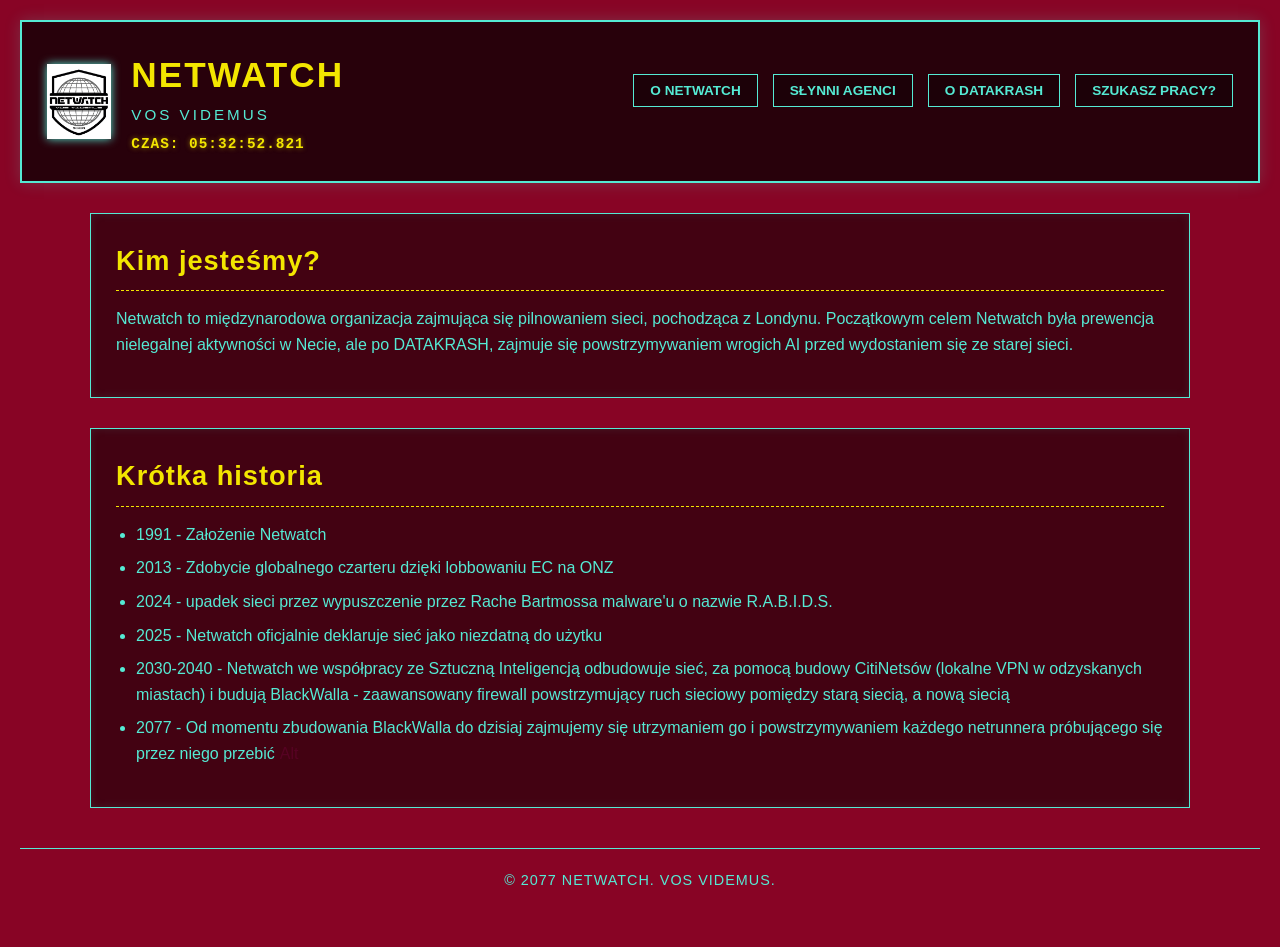
<file: index.html>
<!DOCTYPE html>
<html lang="pl">
<head>
    <meta charset="UTF-8">
    <meta name="viewport" content="width=device-width, initial-scale=1.0">
    <title>Netwatch</title>
    <link rel="stylesheet" href="style.css">
</head>
<body>

    <header>
        <div class="brand-container">
            <img src="NetWatch_Logo_CP2077.webp" alt="Netwatch - Vos Videmus">
            <div class="brand-text">
                <h1>Netwatch</h1>
                <p>Vos Videmus</p>
                <div id="clock">00:00:00.000</div>
            </div>
        </div>
        <nav>
            <ul>
                <li><a href="index.html">O Netwatch</a></li>
                <li><a href="agenci.html">Słynni Agenci</a></li>
                <li><a href="historia.html">O DATAKRASH</a></li>
                <li><a href="oferta.html">Szukasz pracy?</a></li>
            </ul>
        </nav>
    </header>

    <main>
        <section>
            <h2>Kim jesteśmy?</h2>
            <p>Netwatch to międzynarodowa organizacja zajmująca się pilnowaniem sieci, pochodząca z Londynu. Początkowym celem Netwatch była prewencja nielegalnej aktywności w Necie, ale po DATAKRASH, zajmuje się powstrzymywaniem wrogich AI przed wydostaniem się ze starej sieci.</p>
        </section>

        <section>
            <h2>Krótka historia</h2>
            <ul>
                <li>1991 - Założenie Netwatch</li>
                <li>2013 - Zdobycie globalnego czarteru dzięki lobbowaniu EC na ONZ</li>
                <li>2024 - upadek sieci przez wypuszczenie przez Rache Bartmossa malware'u o nazwie R.A.B.I.D.S.</li>
                <li>2025 - Netwatch oficjalnie deklaruje sieć jako niezdatną do użytku</li>
                <li>2030-2040 - Netwatch we współpracy ze Sztuczną Inteligencją odbudowuje sieć, za pomocą budowy CitiNetsów (lokalne VPN w odzyskanych miastach) i budują BlackWalla - zaawansowany firewall powstrzymujący ruch sieciowy pomiędzy starą siecią, a nową siecią</li>
                <li>2077 - Od momentu zbudowania BlackWalla do dzisiaj zajmujemy się utrzymaniem go i powstrzymywaniem każdego netrunnera próbującego się przez niego przebić<span id="hidden-alt" style="opacity: 0.1; margin-left: 5px; color: #ff06b5; transition: opacity 0.3s;">Alt</span></li>
            </ul>
        </section>
    </main>

    <footer>
        <p>&copy; 2077 Netwatch. Vos Videmus.</p>
    </footer>
    <script src="script.js"></script>
</body>
</html>
</file>
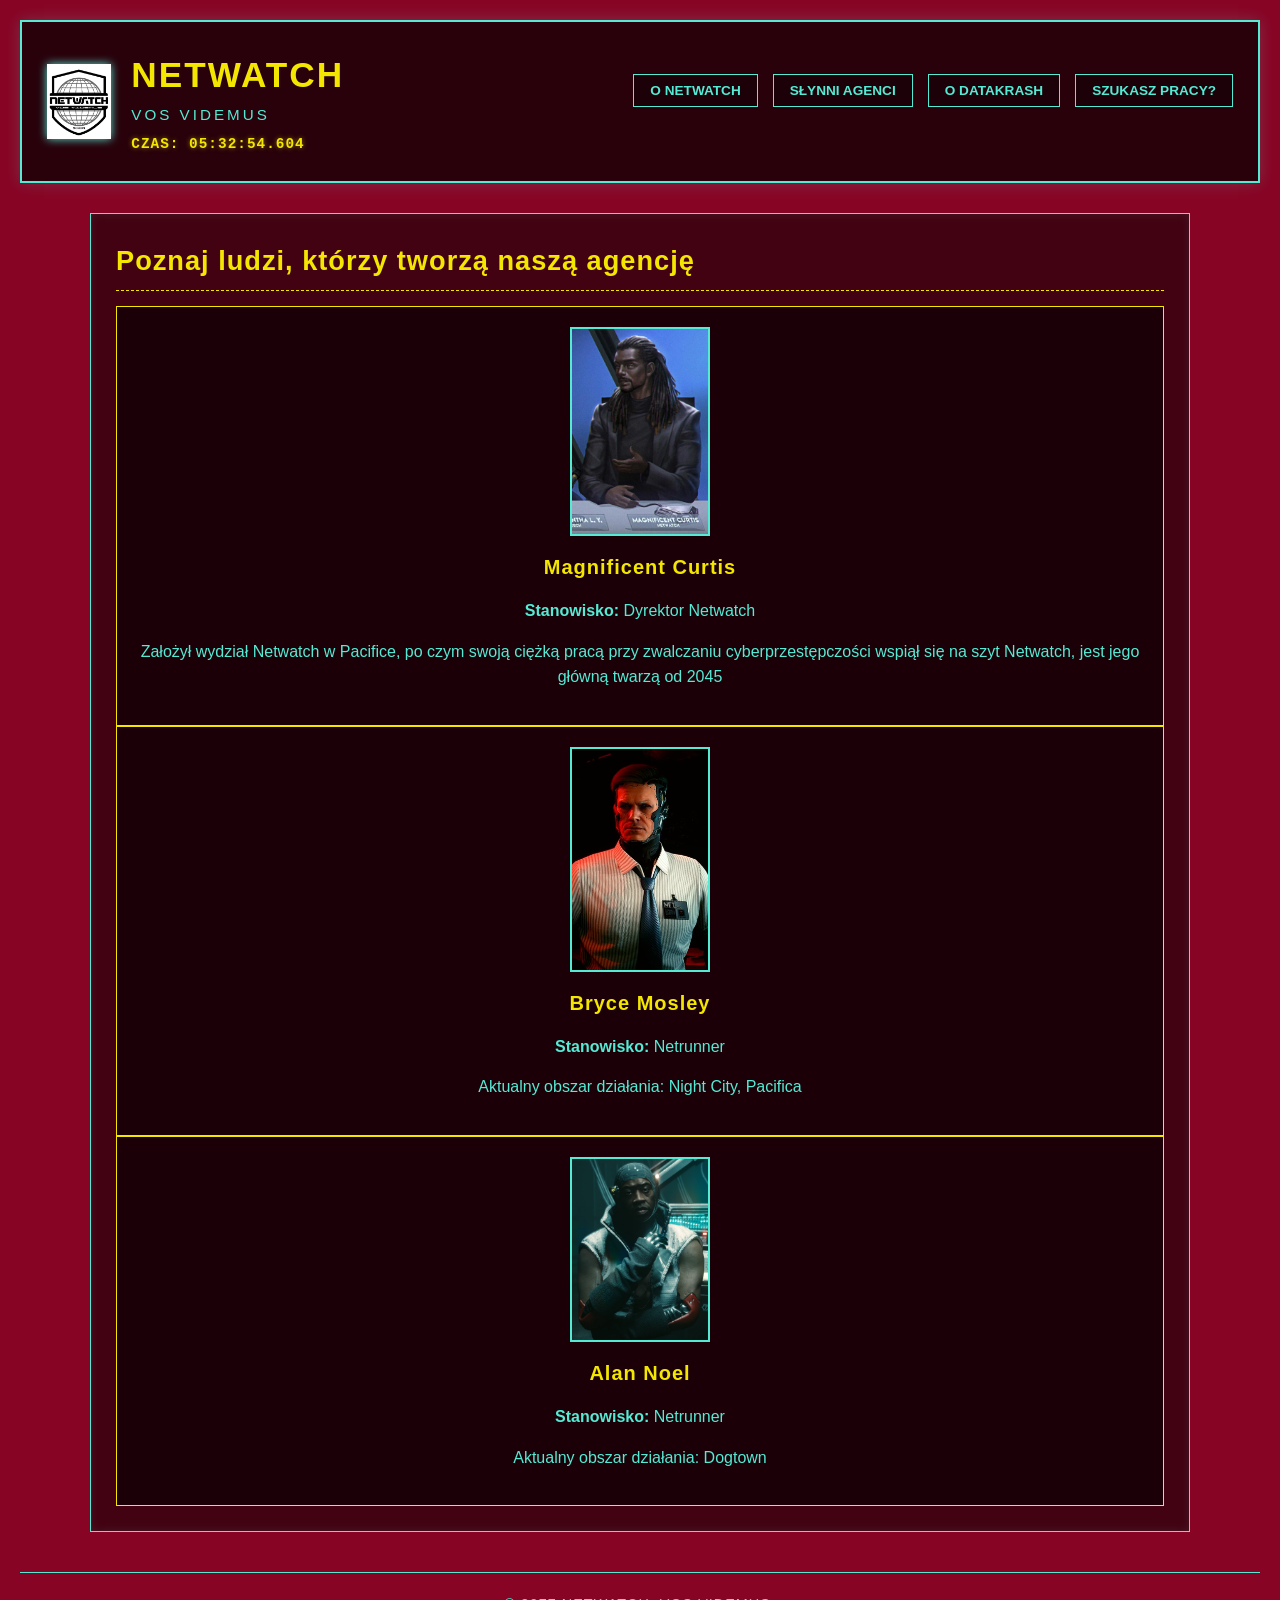
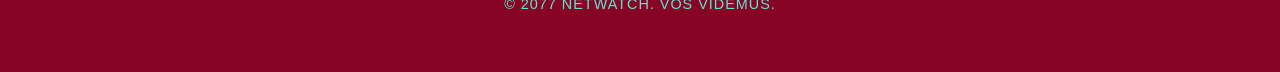
<file: agenci.html>
<!DOCTYPE html>
<html lang="pl">
<head>
    <meta charset="UTF-8">
    <meta name="viewport" content="width=device-width, initial-scale=1.0">
    <title>Netwatch</title>
    <link rel="stylesheet" href="style.css">
    <script src="script.js"></script>
</head>
<body>

    <header>
        <div class="brand-container">
            <img src="NetWatch_Logo_CP2077.webp" alt="Netwatch - Vos Videmus">
            <div class="brand-text">
                <h1>Netwatch</h1>
                <p>Vos Videmus</p>
                <div id="clock">00:00:00.000</div>
            </div>
        </div>
        <nav>
            <ul>
                <li><a href="index.html">O Netwatch</a></li>
                <li><a href="agenci.html">Słynni Agenci</a></li>
                <li><a href="historia.html">O DATAKRASH</a></li>
                <li><a href="oferta.html">Szukasz pracy?</a></li>
            </ul>
        </nav>
    </header>

    <main>
        <section>
            <h2>Poznaj ludzi, którzy tworzą naszą agencję</h2>

            <article>
                <img src="Zdjecia_agentow/Magnificent_Curtis_Infobox_CPRED.webp" alt="Magnificent Curtis">
                <h3>Magnificent Curtis</h3>
                <p><strong>Stanowisko:</strong> Dyrektor Netwatch</p>
                <p>Założył wydział Netwatch w Pacifice, po czym swoją ciężką pracą przy zwalczaniu cyberprzestępczości wspiął się na szyt Netwatch, jest jego główną twarzą od 2045</p>
            </article>

            <article>
                <img src="Zdjecia_agentow/Bryce_Mosley_Infobox_CP2077.webp" alt="Agent Bryce Mosley">
                <h3>Bryce Mosley</h3>
                <p><strong>Stanowisko:</strong> Netrunner</p>
                <p>Aktualny obszar działania: Night City, Pacifica</p>
            </article>

            <article>
                <img src="Zdjecia_agentow/Alan_Noel.webp" alt="Agent Alan Noel">
                <h3>Alan Noel</h3>
                <p><strong>Stanowisko:</strong> Netrunner</p>
                <p>Aktualny obszar działania: Dogtown</p>
            </article>

        </section>
    </main>

    <footer>
        <p>&copy; 2077 Netwatch. Vos Videmus.</p>
    </footer>
    <script src="script.js"></script>
</body>
</html>
</file>
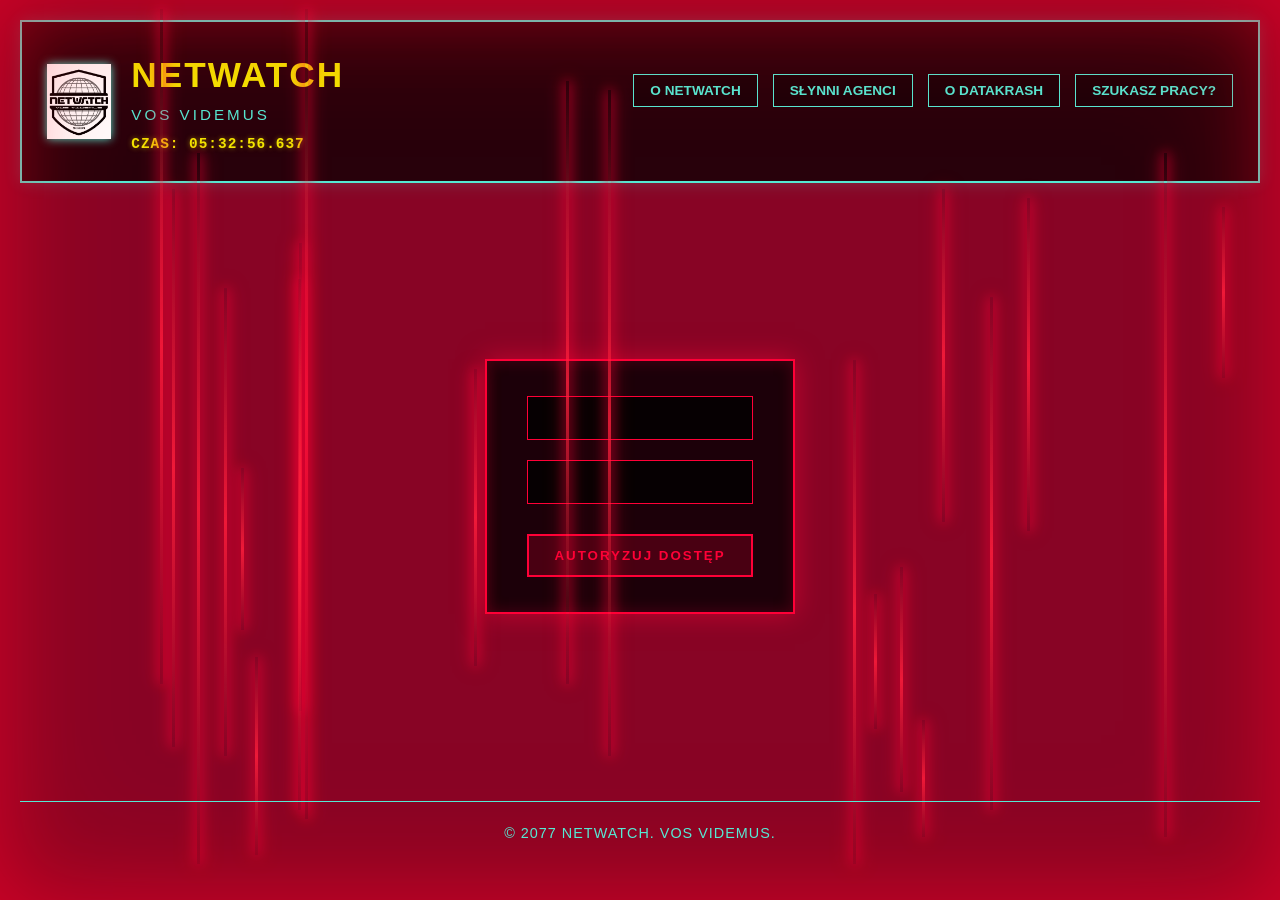
<file: blackwall.html>
<!DOCTYPE html>
<html lang="pl">
<head>
    <meta charset="UTF-8">
    <meta name="viewport" content="width=device-width, initial-scale=1.0">
    <title>Netwatch - Blackwall Interface</title>
    <link rel="stylesheet" href="style.css">
    <style>
        body {
            position: relative;
            overflow: hidden;
            min-height: 100vh;
            display: flex;
            flex-direction: column;
            justify-content: space-between;
        }

        /* Cyberpunk Blackwall Visual Effects */
        .blackwall-overlay {
            position: fixed;
            top: 0;
            left: 0;
            width: 100vw;
            height: 100vh;
            pointer-events: none;
            z-index: 1;
            overflow: hidden;
        }

        /* Screen Edges Red Artifacts / Vignette */
        .edge-artifacts {
            position: absolute;
            top: 0;
            left: 0;
            width: 100%;
            height: 100%;
            box-shadow: inset 0 0 80px rgba(255, 0, 55, 0.45), inset 0 0 150px rgba(255, 0, 0, 0.3);
            animation: glitch-pulse 0.7s infinite alternate ease-in-out;
        }

        @keyframes glitch-pulse {
            0% { opacity: 0.6; box-shadow: inset 0 0 60px rgba(255, 0, 55, 0.4); }
            50% { opacity: 0.9; box-shadow: inset 0 0 110px rgba(255, 20, 60, 0.6); }
            100% { opacity: 0.5; box-shadow: inset 0 0 70px rgba(255, 0, 0, 0.35); }
        }

        /* Container for Random Vertical Red Glitch Stripes */
        .stripes-container {
            position: absolute;
            top: 0;
            left: 0;
            width: 100%;
            height: 100%;
        }

        .vertical-stripe {
            position: absolute;
            width: 3px;
            background: linear-gradient(180deg, transparent, rgba(255, 30, 60, 0.85), transparent);
            box-shadow: 0 0 12px #ff0037, 0 0 20px #ff0037;
            animation: flickerStripe 0.06s infinite alternate;
        }

        @keyframes flickerStripe {
            0% { opacity: 0.2; transform: scaleY(0.95); }
            100% { opacity: 1; transform: scaleY(1.05); }
        }

        /* Central Login Box & Dashboard */
        main {
            position: relative;
            z-index: 10;
            display: flex;
            align-items: center;
            justify-content: center;
            flex-grow: 1;
            padding: 20px;
        }

        .login-card {
            background-color: rgba(10, 0, 5, 0.85);
            border: 2px solid #ff0037;
            box-shadow: 0 0 25px rgba(255, 0, 55, 0.5), inset 0 0 15px rgba(255, 0, 55, 0.2);
            padding: 35px 40px;
            width: 100%;
            max-width: 520px;
            text-align: center;
            backdrop-filter: blur(5px);
        }

        .login-card h2 {
            color: #ff0037;
            text-transform: uppercase;
            letter-spacing: 3px;
            border-bottom: 2px solid #ff0037;
            padding-bottom: 10px;
            margin-bottom: 25px;
            text-shadow: 0 0 8px rgba(255, 0, 55, 0.7);
        }

        .input-group {
            margin-bottom: 20px;
            text-align: left;
        }

        .input-group label {
            display: block;
            color: var(--text-color);
            font-size: 0.85rem;
            text-transform: uppercase;
            letter-spacing: 1px;
            margin-bottom: 6px;
            font-weight: bold;
        }

        .input-group input[type="text"],
        .input-group input[type="password"] {
            width: 100%;
            padding: 12px;
            background: rgba(0, 0, 0, 0.8);
            border: 1px solid #ff0037;
            color: #55ead4;
            font-family: 'Courier New', Courier, monospace;
            font-size: 1rem;
            outline: none;
            transition: all 0.3s;
        }

        .input-group input:focus {
            border-color: var(--heading-color);
            box-shadow: 0 0 10px rgba(243, 230, 0, 0.5);
        }

        .btn-cyber {
            width: 100%;
            padding: 12px;
            background-color: rgba(255, 0, 55, 0.2);
            border: 2px solid #ff0037;
            color: #ff0037;
            font-weight: bold;
            text-transform: uppercase;
            letter-spacing: 2px;
            cursor: pointer;
            transition: all 0.3s ease;
            margin-top: 10px;
        }

        .btn-cyber:hover {
            background-color: #ff0037;
            color: #000;
            box-shadow: 0 0 15px #ff0037;
        }

        .error-msg {
            color: #ff0037;
            font-size: 0.85rem;
            margin-top: 15px;
            display: none;
            font-weight: bold;
            letter-spacing: 1px;
        }

        /* 8 Input Sequence Inputs Grid */
        .sequence-section {
            display: none;
        }

        .sequence-grid {
            display: grid;
            grid-template-columns: repeat(4, 1fr);
            gap: 12px;
            margin: 25px 0;
        }

        .seq-input {
            width: 100%;
            padding: 10px 5px;
            text-align: center;
            background: rgba(0, 0, 0, 0.85);
            border: 1px solid var(--border-color);
            color: var(--heading-color);
            font-family: 'Courier New', Courier, monospace;
            font-size: 0.95rem;
            font-weight: bold;
            outline: none;
        }

        .seq-input.valid {
            border-color: #00ff66;
            box-shadow: 0 0 8px #00ff66;
            color: #00ff66;
        }

        .success-banner {
            display: none;
            color: #00ff66;
            font-weight: bold;
            letter-spacing: 2px;
            text-transform: uppercase;
            margin-top: 20px;
            padding: 12px;
            border: 1px solid #00ff66;
            background: rgba(0, 255, 102, 0.1);
            text-shadow: 0 0 8px rgba(0, 255, 102, 0.6);
        }

        header, footer {
            position: relative;
            z-index: 10;
        }
    </style>
</head>
<body>

    <header>
        <div class="brand-container">
            <img src="NetWatch_Logo_CP2077.webp" alt="Netwatch - Vos Videmus">
            <div class="brand-text">
                <h1>Netwatch</h1>
                <p>Vos Videmus</p>
                <div id="clock">00:00:00.000</div>
            </div>
        </div>
        <nav>
            <ul>
                <li><a href="index.html">O Netwatch</a></li>
                <li><a href="agenci.html">Słynni Agenci</a></li>
                <li><a href="historia.html">O DATAKRASH</a></li>
                <li><a href="oferta.html">Szukasz pracy?</a></li>
            </ul>
        </nav>
    </header>

    <main>
        <!-- Blackwall Visual Effect Canvas Overlay -->
        <div class="blackwall-overlay">
            <div class="edge-artifacts"></div>
            <div class="stripes-container" id="stripes-container"></div>
        </div>

        <!-- Single Box for Login & Code Verification -->
        <div class="login-card">
            <!-- STEP 1: LOGIN PANEL -->
            <div id="login-form-wrapper">
                
                <form id="login-form">
                    <div class="input-group">
                        
                        <input type="text" id="username" autocomplete="off" placeholder="" required>
                    </div>
                    <div class="input-group">
                        
                        <input type="password" id="password" placeholder="" required>
                    </div>
                    <button type="submit" class="btn-cyber">Autoryzuj Dostęp</button>
                    <div id="login-error" class="error-msg">ODMOWA DOSTĘPU: BŁĘDNY LOGIN LUB HASŁO</div>
                </form>
            </div>

            <!-- STEP 2: 8 INPUT CODE VERIFICATION -->
            <div id="sequence-wrapper" class="sequence-section">
                <h2>Autoryzacja Sekwencji</h2>
                <p style="font-size: 0.85rem; color: var(--text-color); margin-bottom: 15px;">Wprowadź 8 kodów dostępu w dowolnej kolejności:</p>
                
                <div class="sequence-grid">
                    <input type="text" class="seq-input" maxlength="5" placeholder="00000">
                    <input type="text" class="seq-input" maxlength="5" placeholder="00000">
                    <input type="text" class="seq-input" maxlength="5" placeholder="00000">
                    <input type="text" class="seq-input" maxlength="5" placeholder="00000">
                    <input type="text" class="seq-input" maxlength="5" placeholder="00000">
                    <input type="text" class="seq-input" maxlength="5" placeholder="00000">
                    <input type="text" class="seq-input" maxlength="5" placeholder="00000">
                    <input type="text" class="seq-input" maxlength="5" placeholder="00000">
                </div>

                <button id="verify-seq-btn" class="btn-cyber">Weryfikuj Kod</button>
                <div id="seq-error" class="error-msg">NIEPOPRAWNE KODY SEKWENCJI!</div>
                <div id="seq-success" class="success-banner">PRZEŁAMANIE BLACKWALLA ZAKOŃCZONE SUKCESEM</div>
            </div>
        </div>
    </main>

    <footer>
        <p>&copy; 2077 Netwatch. <span id="vos-videmus-btn" style="cursor: pointer;">Vos Videmus</span>.</p>
    </footer>

    <script src="script.js"></script>
<script>
        document.addEventListener("DOMContentLoaded", () => {
            // --- 1. Generowanie losowych pionowych jasnoczerwonych pasków (Blackwall Effect) ---
            const stripesContainer = document.getElementById("stripes-container");
            const blackwallOverlay = document.querySelector(".blackwall-overlay");

            function generateStripes() {
                if (!stripesContainer) return;
                stripesContainer.innerHTML = "";
                // Losowa ilość pasków od 18 do 99
                const stripeCount = Math.floor(Math.random() * (99 - 18 + 1)) + 18;

                for (let i = 0; i < stripeCount; i++) {
                    const stripe = document.createElement("div");
                    stripe.classList.add("vertical-stripe");
                    
                    // Wysokość od 10% do 90% wysokości ekranu
                    const heightPercent = Math.floor(Math.random() * (90 - 10 + 1)) + 10;
                    const topPercent = Math.floor(Math.random() * (100 - heightPercent));
                    const leftPercent = Math.random() * 98;

                    stripe.style.height = heightPercent + "vh";
                    stripe.style.top = topPercent + "vh";
                    stripe.style.left = leftPercent + "%";
                    stripe.style.animationDelay = (Math.random() * 0.5) + "s";
                    stripe.style.animationDuration = (0.03 + Math.random() * 0.08) + "s";

                    stripesContainer.appendChild(stripe);
                }
            }

            generateStripes();
            const stripeInterval = setInterval(generateStripes, 50);

            // --- 2. Obsługa Panelu Logowania ---
            const loginForm = document.getElementById("login-form");
            const loginWrapper = document.getElementById("login-form-wrapper");
            const sequenceWrapper = document.getElementById("sequence-wrapper");
            const loginError = document.getElementById("login-error");

            const validLogin = "Alt";
            const validPasswords = ["ff06b5", "ff:06:b5", "FF06B5", "FF:06:B5"];

            loginForm.addEventListener("submit", (e) => {
                e.preventDefault();
                const userVal = document.getElementById("username").value.trim();
                const passVal = document.getElementById("password").value.trim();

                if (userVal === validLogin && validPasswords.includes(passVal)) {
                    loginError.style.display = "none";
                    loginWrapper.style.display = "none";
                    sequenceWrapper.style.display = "block";
                } else {
                    loginError.style.display = "block";
                }
            });

            // --- 3. Obsługa 8 Textboxów Sekwencji Kodów ---
            const targetCodes = ["00255", "00006", "00181", "00051", "00091", "00240", "00270", "00420"];
            const seqInputs = Array.from(document.querySelectorAll(".seq-input"));
            const verifyBtn = document.getElementById("verify-seq-btn");
            const seqError = document.getElementById("seq-error");
            const loginCard = document.querySelector(".login-card");

            verifyBtn.addEventListener("click", () => {
                const userCodes = seqInputs.map(input => input.value.trim());
                
                const sortedUserCodes = [...userCodes].sort();
                const sortedTargetCodes = [...targetCodes].sort();

                const isValid = JSON.stringify(sortedUserCodes) === JSON.stringify(sortedTargetCodes);

                if (isValid) {
                    // Zatrzymujemy i usuwamy efekt Blackwalla
                    clearInterval(stripeInterval);
                    if (blackwallOverlay) {
                        blackwallOverlay.style.display = "none";
                    }

                    // Podmieniamy zawartość karty logowania na wideo i komunikat
                    loginCard.style.maxWidth = "700px";
                    loginCard.innerHTML = `
                        <h2 style="color: #00ff66; border-color: #00ff66; text-shadow: 0 0 10px rgba(0,255,102,0.6);">BLACKWALL REACHED</h2>
                        <div style="position: relative; width: 100%; padding-bottom: 56.25%; margin-bottom: 20px;">
                            <iframe src="https://www.youtube.com/embed/7MR49w84OHY?autoplay=1" 
                                style="position: absolute; top: 0; left: 0; width: 100%; height: 100%; border: 2px solid #55ead4;" 
                                frameborder="0" allow="accelerometer; autoplay; clipboard-write; encrypted-media; gyroscope; picture-in-picture" allowfullscreen>
                            </iframe>
                        </div>
                        <p style="font-family: 'JetBrains Mono', monospace; color: #55ead4; font-size: 0.95rem; line-height: 1.5; text-shadow: 0 0 5px rgba(85,234,212,0.5);">
                            Gratuluję. Teraz skontaktuj się z administratorem i podaj mu hasło Magenta, a dostaniesz nagrodę.
                        </p>
                    `;
                } else {
                    seqSuccess.style.display = "none";
                    seqError.style.display = "block";
                }
            });
        });
    </script>
</body>
</html>
</file>
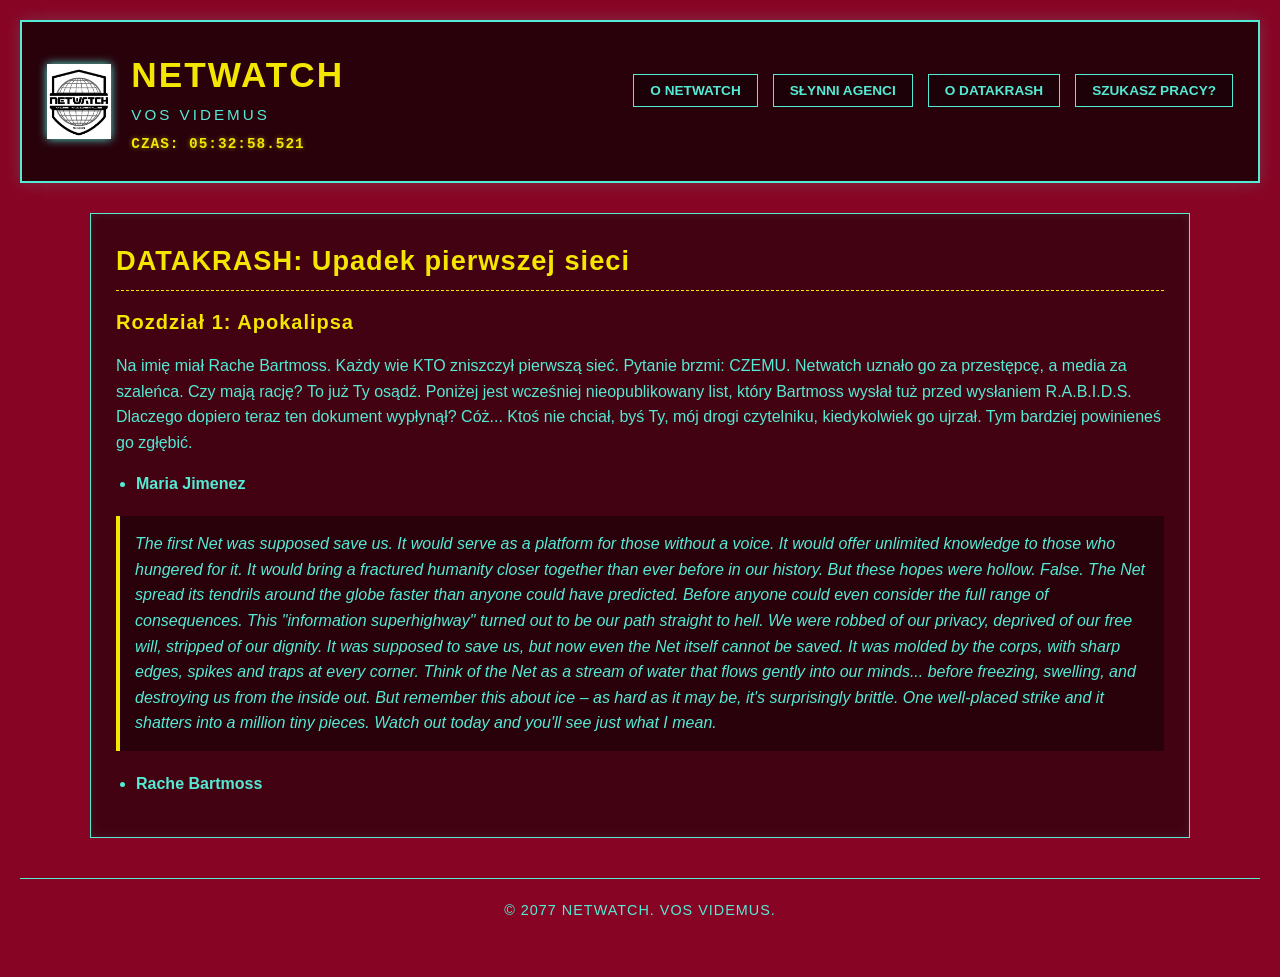
<file: historia.html>
<!DOCTYPE html>
<html lang="pl">
<head>
    <meta charset="UTF-8">
    <meta name="viewport" content="width=device-width, initial-scale=1.0">
    <title>Netwatch</title>
    <link rel="stylesheet" href="style.css">
</head>
<body>

    <header>
        <div class="brand-container">
            <img src="NetWatch_Logo_CP2077.webp" alt="Netwatch - Vos Videmus">
            <div class="brand-text">
                <h1>Netwatch</h1>
                <p>Vos Videmus</p>
                <div id="clock">00:00:00.000</div>
            </div>
        </div>
        <nav>
            <ul>
                <li><a href="index.html">O Netwatch</a></li>
                <li><a href="agenci.html">Słynni Agenci</a></li>
                <li><a href="historia.html">O DATAKRASH</a></li>
                <li><a href="oferta.html">Szukasz pracy?</a></li>
            </ul>
        </nav>
    </header>

    <main>
        <section>
            <h2>DATAKRASH: Upadek pierwszej sieci</h2>

            <h3>Rozdział 1: Apokalipsa</h3>
                <p>Na imię miał Rache Bartmoss. Każdy wie KTO zniszczył pierwszą sieć. Pytanie brzmi: CZEMU. Netwatch uznało go za przestępcę, a media za szaleńca. Czy mają rację? To już Ty osądź. Poniżej jest wcześniej nieopublikowany list, który Bartmoss wysłał tuż przed wysłaniem R.A.B.I.D.S. Dlaczego dopiero teraz ten dokument wypłynął? Cóż... Ktoś nie chciał, byś Ty, mój drogi czytelniku, kiedykolwiek go ujrzał. Tym bardziej powinieneś go zgłębić. </p>
            <ul>
                <li><b>Maria Jimenez</b></li>
            </ul>
            <blockquote>The first Net was supposed save us. It would serve as a platform for those without a voice. It would offer unlimited knowledge to those who hungered for it. It would bring a fractured humanity closer together than ever before in our history. But these hopes were hollow. False.

The Net spread its tendrils around the globe faster than anyone could have predicted. Before anyone could even consider the full range of consequences. This "information superhighway" turned out to be our path straight to hell. We were robbed of our privacy, deprived of our free will, stripped of our dignity.

It was supposed to save us, but now even the Net itself cannot be saved. It was molded by the corps, with sharp edges, spikes and traps at every corner. Think of the Net as a stream of water that flows gently into our minds... before freezing, swelling, and destroying us from the inside out. But remember this about ice – as hard as it may be, it's surprisingly brittle. One well-placed strike and it shatters into a million tiny pieces. Watch out today and you'll see just what I mean.
            </blockquote>
            <ul>
                <li><b>Rache Bartmoss</b></li>
            </ul>
        </section>
    </main>

    <footer>
        <p>&copy; 2077 Netwatch. Vos Videmus.</p>
    </footer>

    <script src="script.js"></script>
</body>
</html>
</file>
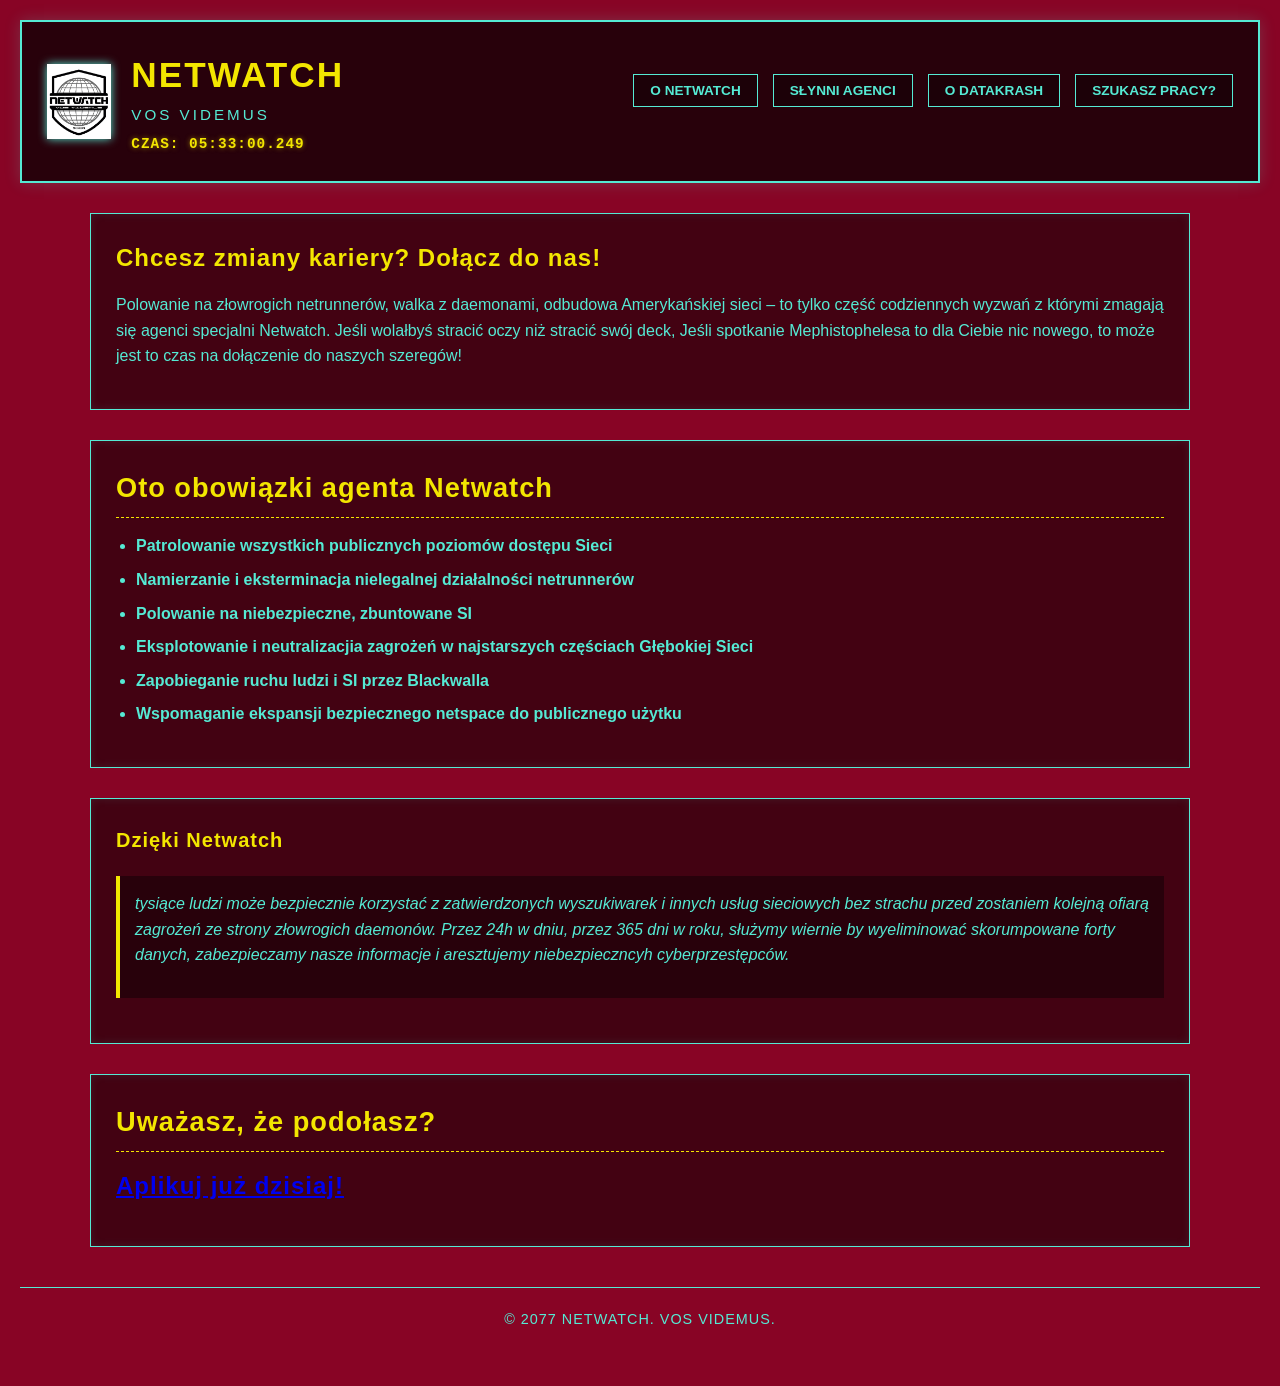
<file: oferta.html>
<!DOCTYPE html>
<html lang="pl">
<head>
    <meta charset="UTF-8">
    <meta name="viewport" content="width=device-width, initial-scale=1.0">
    <title>Netwatch</title>
    <link rel="stylesheet" href="style.css">
</head>
<body>

    <header>
        <div class="brand-container">
            <img src="NetWatch_Logo_CP2077.webp" alt="Netwatch - Vos Videmus">
            <div class="brand-text">
                <h1>Netwatch</h1>
                <p>Vos Videmus</p>
                <div id="clock">00:00:00.000</div>
            </div>
        </div>
        <nav>
            <ul>
                <li><a href="index.html">O Netwatch</a></li>
                <li><a href="agenci.html">Słynni Agenci</a></li>
                <li><a href="historia.html">O DATAKRASH</a></li>
                <li><a href="oferta.html">Szukasz pracy?</a></li>
            </ul>
        </nav>
    </header>

    <main>
        <section>
            <h1>Chcesz zmiany kariery? Dołącz do nas!</h1>
            <p>Polowanie na złowrogich netrunnerów, walka z daemonami, odbudowa Amerykańskiej sieci – to tylko część codziennych wyzwań z którymi zmagają się agenci specjalni Netwatch. Jeśli wolałbyś stracić oczy niż stracić swój deck, Jeśli spotkanie Mephistophelesa to dla Ciebie nic nowego, to może jest to czas na dołączenie do naszych szeregów!</p>
        </section>

        <section>
            <h2>Oto obowiązki agenta Netwatch</h2>
            <ul>
                <li><strong>Patrolowanie wszystkich publicznych poziomów dostępu Sieci</strong></li>
                <li><strong>Namierzanie i eksterminacja nielegalnej działalności netrunnerów</strong></li>
                <li><strong>Polowanie na niebezpieczne, zbuntowane SI</strong></li>
                <li><strong>Eksplotowanie i neutralizacjia zagrożeń w najstarszych częściach Głębokiej Sieci</strong></li>
                <li><strong>Zapobieganie ruchu ludzi i SI przez Blackwalla </strong></li>
                <li><strong>Wspomaganie ekspansji bezpiecznego netspace do publicznego użytku</strong></li>
            </ul>
        </section>

        <section>
            <h3>Dzięki Netwatch</h2>
            <blockquote>
                <p>tysiące ludzi może bezpiecznie korzystać z zatwierdzonych wyszukiwarek i innych usług sieciowych bez strachu przed zostaniem kolejną ofiarą zagrożeń ze strony złowrogich daemonów. Przez 24h w dniu, przez 365 dni w roku, służymy wiernie by wyeliminować skorumpowane forty danych, zabezpieczamy nasze informacje i aresztujemy niebezpieczncyh cyberprzestępców.</p>
            </blockquote>
        </section>

        <section>
            <h2>Uważasz, że podołasz?</h2>
            <h1><a href="https://store.steampowered.com/app/1091500/Cyberpunk_2077/">Aplikuj już dzisiaj!</a></h1>
        </section>
    </main>

    <footer>
        <p>&copy; 2077 Netwatch. <span id="vos-videmus-btn" style="cursor: pointer;">Vos Videmus</span>.</p>
    </footer>

    <script src="script.js"></script>
</body>
</html>
</file>
<file: style.css>
:root {
    --bg-color: #880425;
    --text-color: #55ead4;
    --heading-color: #f3e600;
    --card-bg: rgba(0, 0, 0, 0.5);
    --border-color: #55ead4;
}

* {
    box-sizing: border-box;
    margin: 0;
    padding: 0;
}

body {
    background-color: var(--bg-color);
    color: var(--text-color);
    font-family: 'Segoe UI', Tahoma, Geneva, Verdana, sans-serif;
    line-height: 1.6;
    padding: 20px;
}

header {
    background-color: rgba(0, 0, 0, 0.7);
    border: 2px solid var(--border-color);
    padding: 25px;
    margin-bottom: 30px;
    display: flex;
    flex-wrap: wrap;
    align-items: center;
    justify-content: space-between;
    box-shadow: 0 0 15px rgba(85, 234, 212, 0.2);
}

.brand-container {
    display: flex;
    align-items: center;
    gap: 20px;
}

header img {
    height: 75px;
    width: auto;
    filter: drop-shadow(0 0 5px var(--border-color));
}

.brand-text h1 {
    font-size: 2.2rem;
    color: var(--heading-color);
    text-transform: uppercase;
    letter-spacing: 2px;
    margin-bottom: 0;
}

.brand-text p {
    font-size: 0.95rem;
    color: var(--text-color);
    letter-spacing: 3px;
    text-transform: uppercase;
    margin-bottom: 0;
}

nav ul {
    list-style: none;
    display: flex;
    gap: 15px;
    flex-wrap: wrap;
}

nav a {
    color: var(--text-color);
    text-decoration: none;
    padding: 8px 16px;
    border: 1px solid var(--border-color);
    transition: all 0.3s ease;
    font-weight: bold;
    text-transform: uppercase;
    font-size: 0.85rem;
    background-color: rgba(0, 0, 0, 0.3);
}

nav a:hover {
    background-color: var(--heading-color);
    color: var(--bg-color);
    border-color: var(--heading-color);
    box-shadow: 0 0 12px var(--heading-color);
}

main {
    max-width: 1100px;
    margin: 0 auto;
}

section {
    background-color: var(--card-bg);
    border: 1px solid var(--border-color);
    padding: 25px;
    margin-bottom: 30px;
    box-shadow: inset 0 0 10px rgba(85, 234, 212, 0.1);
}

h1, h2, h3 {
    color: var(--heading-color);
    margin-bottom: 15px;
    letter-spacing: 1px;
}

h2 {
    font-size: 1.7rem;
    border-bottom: 1px dashed var(--heading-color);
    padding-bottom: 8px;
}

h3 {
    font-size: 1.25rem;
}

p {
    margin-bottom: 15px;
    color: var(--text-color);
}

ul {
    margin-left: 20px;
    margin-bottom: 15px;
}

li {
    margin-bottom: 8px;
}

.agenci-grid {
    display: grid;
    grid-template-columns: repeat(auto-fit, minmax(280px, 1fr));
    gap: 20px;
    margin-top: 20px;
}

article {
    background-color: rgba(0, 0, 0, 0.6);
    border: 1px solid var(--heading-color);
    padding: 20px;
    display: flex;
    flex-direction: column;
    align-items: center;
    text-align: center;
    transition: transform 0.3s ease, box-shadow 0.3s ease;
}

article:hover {
    transform: translateY(-5px);
    box-shadow: 0 5px 15px rgba(243, 230, 0, 0.3);
}

article img {
    max-width: 140px;
    height: auto;
    border: 2px solid var(--border-color);
    margin-bottom: 15px;
}

blockquote {
    border-left: 4px solid var(--heading-color);
    padding: 15px;
    margin: 20px 0;
    font-style: italic;
    background: rgba(0, 0, 0, 0.4);
}

footer {
    text-align: center;
    padding: 20px;
    border-top: 1px solid var(--border-color);
    margin-top: 40px;
    font-size: 0.9rem;
    color: var(--text-color);
    text-transform: uppercase;
    letter-spacing: 1px;
}

@media (max-width: 768px) {
    header {
        flex-direction: column;
        align-items: center;
        text-align: center;
        gap: 20px;
    }

    .brand-container {
        flex-direction: column;
        text-align: center;
    }

    nav ul {
        justify-content: center;
    }
}

#clock {
    font-family: 'Courier New', Courier, monospace;
    color: var(--heading-color);
    font-size: 0.9rem;
    letter-spacing: 1px;
    margin-top: 5px;
    text-transform: uppercase;
    font-weight: bold;
    text-shadow: 0 0 5px rgba(243, 230, 0, 0.5);
}
</file>
